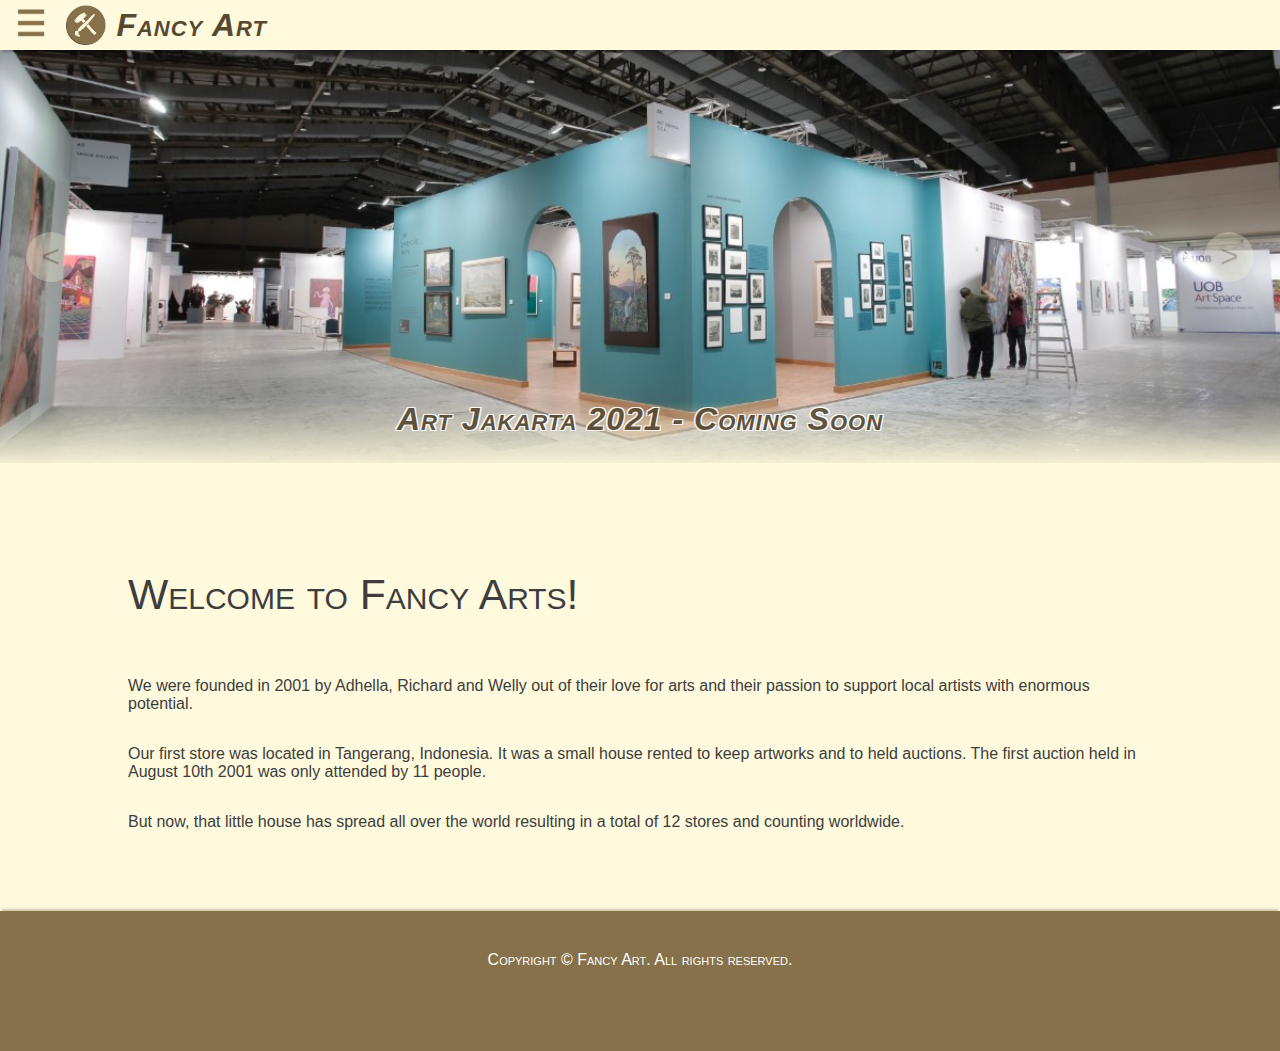
<file: index.html>
<!DOCTYPE html>
<html lang="en">

<head>
    <meta charset="UTF-8">
    <meta name="viewport" content="width=device-width, initial-scale=1.0">
    <link rel="icon" type="image/png" href="assets/logo.png">
    <title>Fancy Art</title>
</head>

<body>
    <div id="header" class="center">
        <div id="nav-dropdown" class="center">
            <a href="#">
                <img class="fill" src="assets/nav-btn.png" alt="navbar-toggle">
            </a>
            <div id="nav-menu">
                <a class="text-small" href="index.html">
                    Home
                </a>
                <a class="text-small" href="auction.html">
                    Auction
                </a>
                <a class="text-small" href="gallery.html">
                    Gallery
                </a>
                <a class="text-small" href="registration.html">
                    Registration
                </a>
                <a class="text-small" href="about.html">
                    About
                </a>
            </div>
        </div>
        <div id="title" class="center">
            <img id="logo" src="assets/logo.png" alt="logo">
            <p class="pagetitle text-medium">Fancy Art</p>
        </div>
    </div>

    <div id="contents" class="center">
        <div class="pad"></div>
        <div id="slider" class="center">
            <button id="slider-left" class="button overlay">&lt</button>
            <img id="slider-img" alt="banner">
            <button id="slider-right" class="button overlay">&gt</button>
            <div id="slider-counter" class="center overlay">
                <p id="counter-cur" class="text-small">0</p>
                <p class="text-small">/</p>
                <p id="counter-max" class="text-small">0</p>
            </div>
            <p id="slider-desc" class="stroke pagetitle text-medium">-</p>
        </div>
        
    </div>

    <div id="contents2">
        <p class= "text-big">Welcome to Fancy Arts!</p>
        <p class= "post text-mini">
            We were founded in 2001 by Adhella, Richard and Welly out of their love for arts and their passion to support local artists with enormous potential.
        </p>    
        <p class= "post text-mini">
            Our first store was located in Tangerang, Indonesia. It was a small house rented to keep artworks and to held auctions. The first auction held in August 10th 2001 was only attended by 11 people.
        </p>    
        <p class= "post text-mini">
            But now, that little house has spread all over the world resulting in a total of 12 stores and counting worldwide.
        </p>

    </div>

    <div id="footer">
        Copyright © Fancy Art. All rights reserved.
    </div>

    <link rel="stylesheet" type="text/css" href="styles/global.css">
    <link rel="stylesheet" type="text/css" href="styles/index.css">

    <script 
        src="https://ajax.googleapis.com/ajax/libs/jquery/3.5.1/jquery.min.js">
    </script>
    <script src="scripts/index.js"></script>
</body>

</html>
</file>
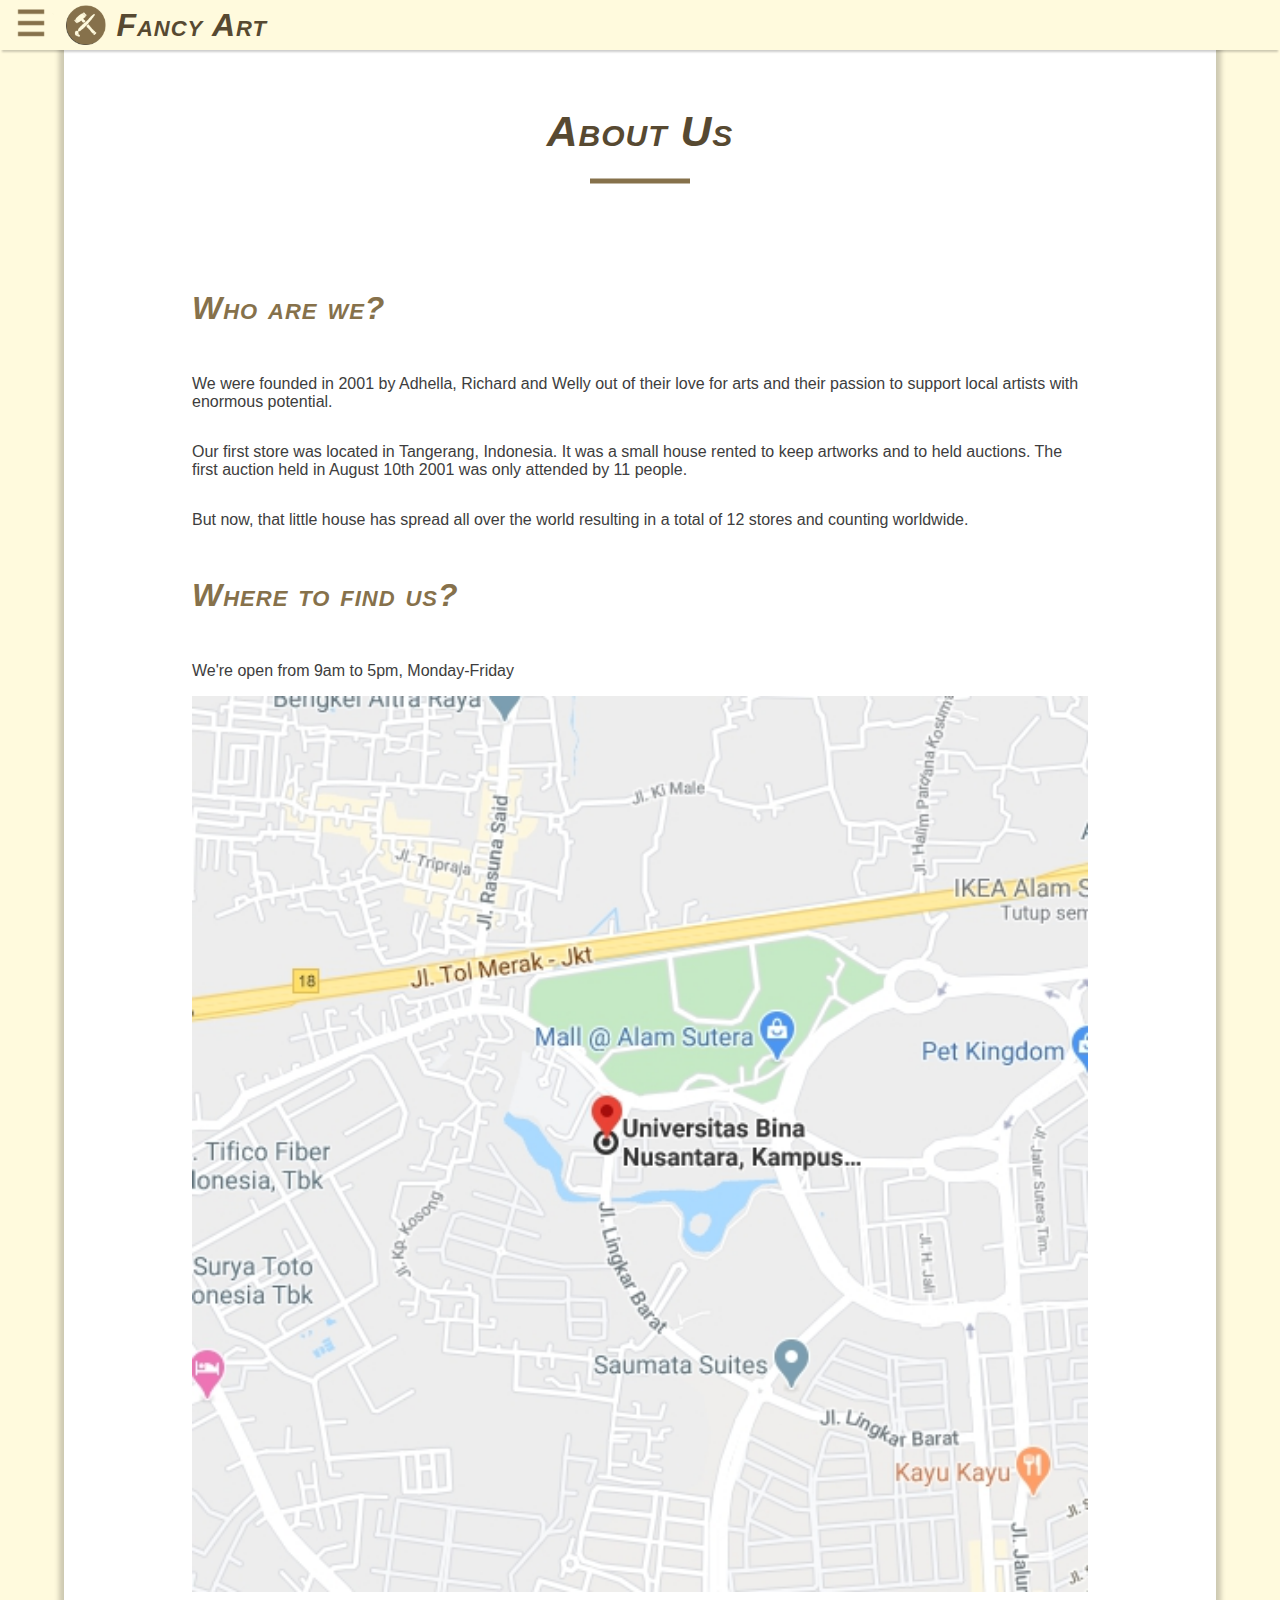
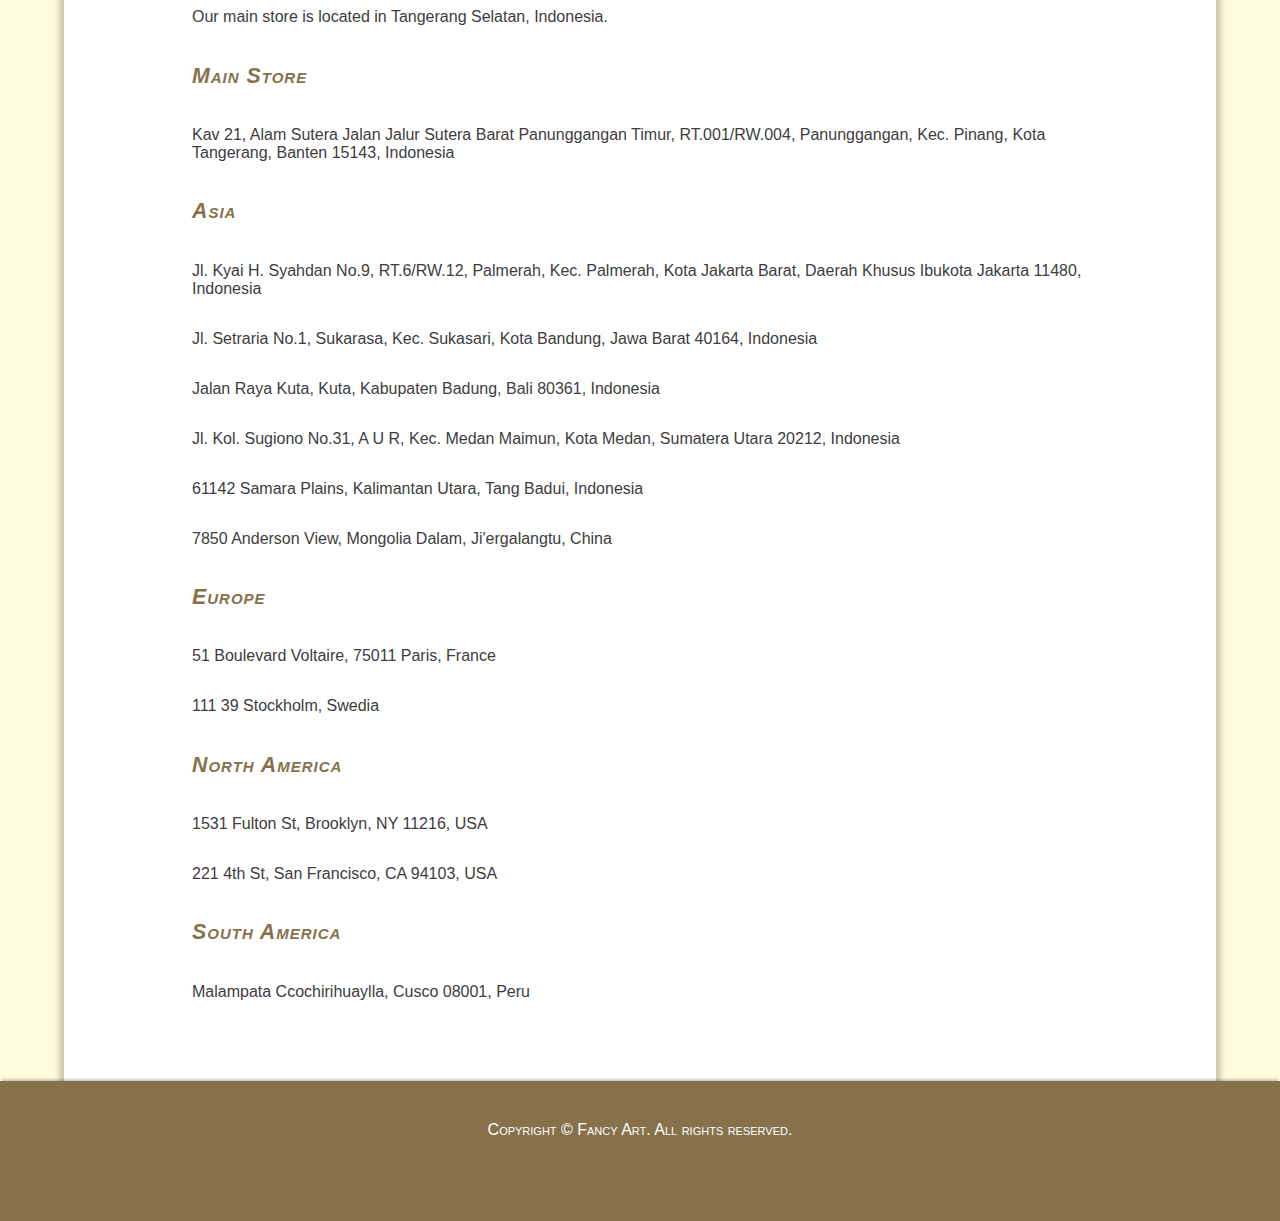
<file: about.html>
<!DOCTYPE html>
<html lang="en">

<head>
    <meta charset="UTF-8">
    <meta name="viewport" content="width=device-width, initial-scale=1.0">
    <link rel="icon" type="image/png" href="assets/logo.png">
    <title>Fancy Art</title>
</head>

<body>
    <div id="header" class="center">
        <div id="nav-dropdown" class="center">
            <a href="#">
                <img class="fill" src="assets/nav-btn.png" alt="navbar-toggle">
            </a>
            <div id="nav-menu">
                <a class="text-small" href="index.html">
                    Home
                </a>
                <a class="text-small" href="auction.html">
                    Auction
                </a>
                <a class="text-small" href="gallery.html">
                    Gallery
                </a>
                <a class="text-small" href="registration.html">
                    Registration
                </a>
                <a class="text-small" href="about.html">
                    About
                </a>
            </div>
        </div>
        <div id="title" class="center">
            <img id="logo" src="assets/logo.png" alt="logo">
            <p class="pagetitle text-medium">Fancy Art</p>
        </div>
    </div>

    <div id="contents3">
        <div id="pad"></div>
        <p class= "pagetitle text-big" >About Us<br><img src="assets/divider.png"></p>
        
        <p class="posttitle text-medium">Who are we?</p>
        <p class= "post text-mini">
            We were founded in 2001 by Adhella, Richard and Welly out of their love for arts and their passion to support local artists with enormous potential.
        </p>    
        <p class= "post text-mini">
            Our first store was located in Tangerang, Indonesia. It was a small house rented to keep artworks and to held auctions. The first auction held in August 10th 2001 was only attended by 11 people.
        </p>    
        <p class= "post text-mini">
            But now, that little house has spread all over the world resulting in a total of 12 stores and counting worldwide.
        </p>
        <p class="posttitle text-medium">Where to find us?</p>
        <p class= "post text-mini">We're open from 9am to 5pm, Monday-Friday</p>
        <img class="fit" src="assets/map.jpg">
        <p class= "post text-mini">Our main store is located in Tangerang Selatan, Indonesia. </p>
        <p class="posttitle text-small" >Main Store</p>
        <p class= "post text-mini"> 
            Kav 21, Alam Sutera Jalan Jalur Sutera Barat Panunggangan Timur, RT.001/RW.004, Panunggangan, Kec. Pinang, Kota Tangerang, Banten 15143, Indonesia
        </p>
        <p class="posttitle text-small" >Asia</p>
        <p class= "post text-mini"> Jl. Kyai H. Syahdan No.9, RT.6/RW.12, Palmerah, Kec. Palmerah, Kota Jakarta Barat, Daerah Khusus Ibukota Jakarta 11480, Indonesia</p>
        <p class= "post text-mini">Jl. Setraria No.1, Sukarasa, Kec. Sukasari, Kota Bandung, Jawa Barat 40164, Indonesia</p>
        <p class= "post text-mini">Jalan Raya Kuta, Kuta, Kabupaten Badung, Bali 80361, Indonesia</p>
        <p class= "post text-mini">Jl. Kol. Sugiono No.31, A U R, Kec. Medan Maimun, Kota Medan, Sumatera Utara 20212, Indonesia</p>
        <p class= "post text-mini">61142 Samara Plains, Kalimantan Utara, Tang Badui, Indonesia</p>
        <p class= "post text-mini">7850 Anderson View, Mongolia Dalam, Ji'ergalangtu, China</p>

        <p class="posttitle text-small" >Europe</p>
        <p class= "post text-mini"> 
            51 Boulevard Voltaire, 75011 Paris, France </p>
        <p class= "post text-mini">111 39 Stockholm, Swedia</p>
        <p class="posttitle text-small" >North America</p>
        <p class= "post text-mini"> 
            1531 Fulton St, Brooklyn, NY 11216, USA<br>
        </p>
        <p class= "post text-mini">221 4th St, San Francisco, CA 94103, USA</p>
        <p class="posttitle text-small" >South America</p>
        <p class= "post text-mini"> 
            Malampata Ccochirihuaylla, Cusco 08001, Peru
        </p>
    </div>

    <div id="footer">
        Copyright © Fancy Art. All rights reserved.
    </div>

    <link rel="stylesheet" type="text/css" href="styles/global.css">
</body>

</html>
</file>
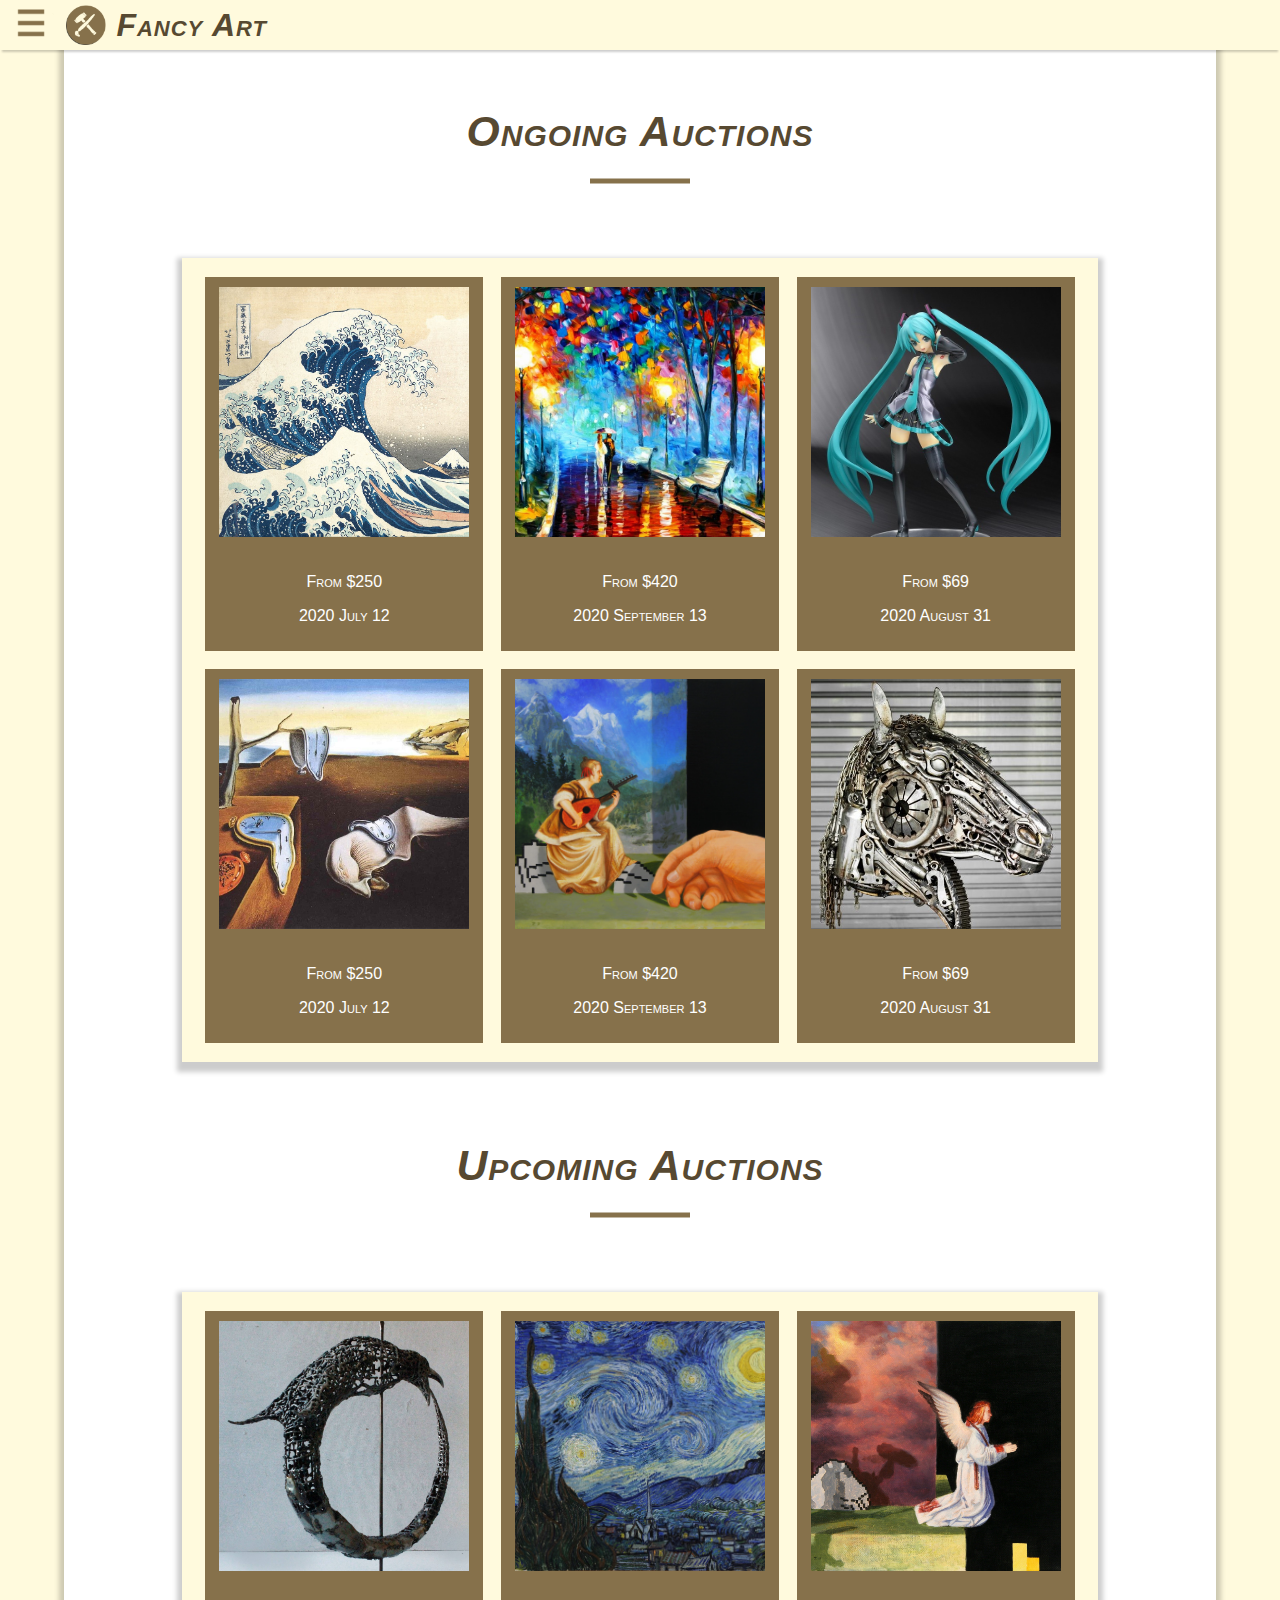
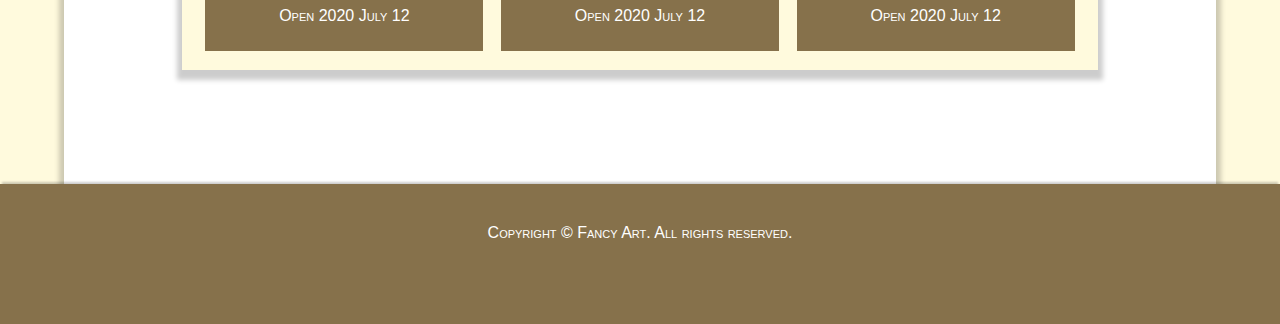
<file: auction.html>
<!DOCTYPE html>
<html lang="en">

<head>
    <meta charset="UTF-8">
    <meta name="viewport" content="width=device-width, initial-scale=1.0">
    <link rel="icon" type="image/png" href="assets/logo.png">
    <title>Fancy Art</title>
</head>

<body>
    <div id="header" class="center">
        <div id="nav-dropdown" class="center">
            <a href="#">
                <img class="fill" src="assets/nav-btn.png" alt="navbar-toggle">
            </a>
            <div id="nav-menu">
                <a class="text-small" href="index.html">
                    Home
                </a>
                <a class="text-small" href="auction.html">
                    Auction
                </a>
                <a class="text-small" href="gallery.html">
                    Gallery
                </a>
                <a class="text-small" href="registration.html">
                    Registration
                </a>
                <a class="text-small" href="about.html">
                    About
                </a>
            </div>
        </div>
        <div id="title" class="center">
            <img id="logo" src="assets/logo.png" alt="logo">
            <p class="pagetitle text-medium">Fancy Art</p>
        </div>
    </div>

    <div id="contents3" class="center">
        <!-- <div class="pad"></div> -->

        <p class="pagetitle text-big">Ongoing Auctions<br><img src="assets/divider.png"></p>
        <div id="ongoing" class="listing"></div>
        <br><br>
        <p class="pagetitle text-big">Upcoming Auctions<br><img src="assets/divider.png"></p>
        <div id="upcoming" class="listing"></div>

        <div class="pad"></div>
    </div>

    <div id="footer">
        Copyright © Fancy Art. All rights reserved.
    </div>

    <script src="scripts/auction.js"></script>

    <link rel="stylesheet" type="text/css" href="styles/global.css">
    <link rel="stylesheet" type="text/css" href="styles/listing.css">
</body>

</html>
</file>
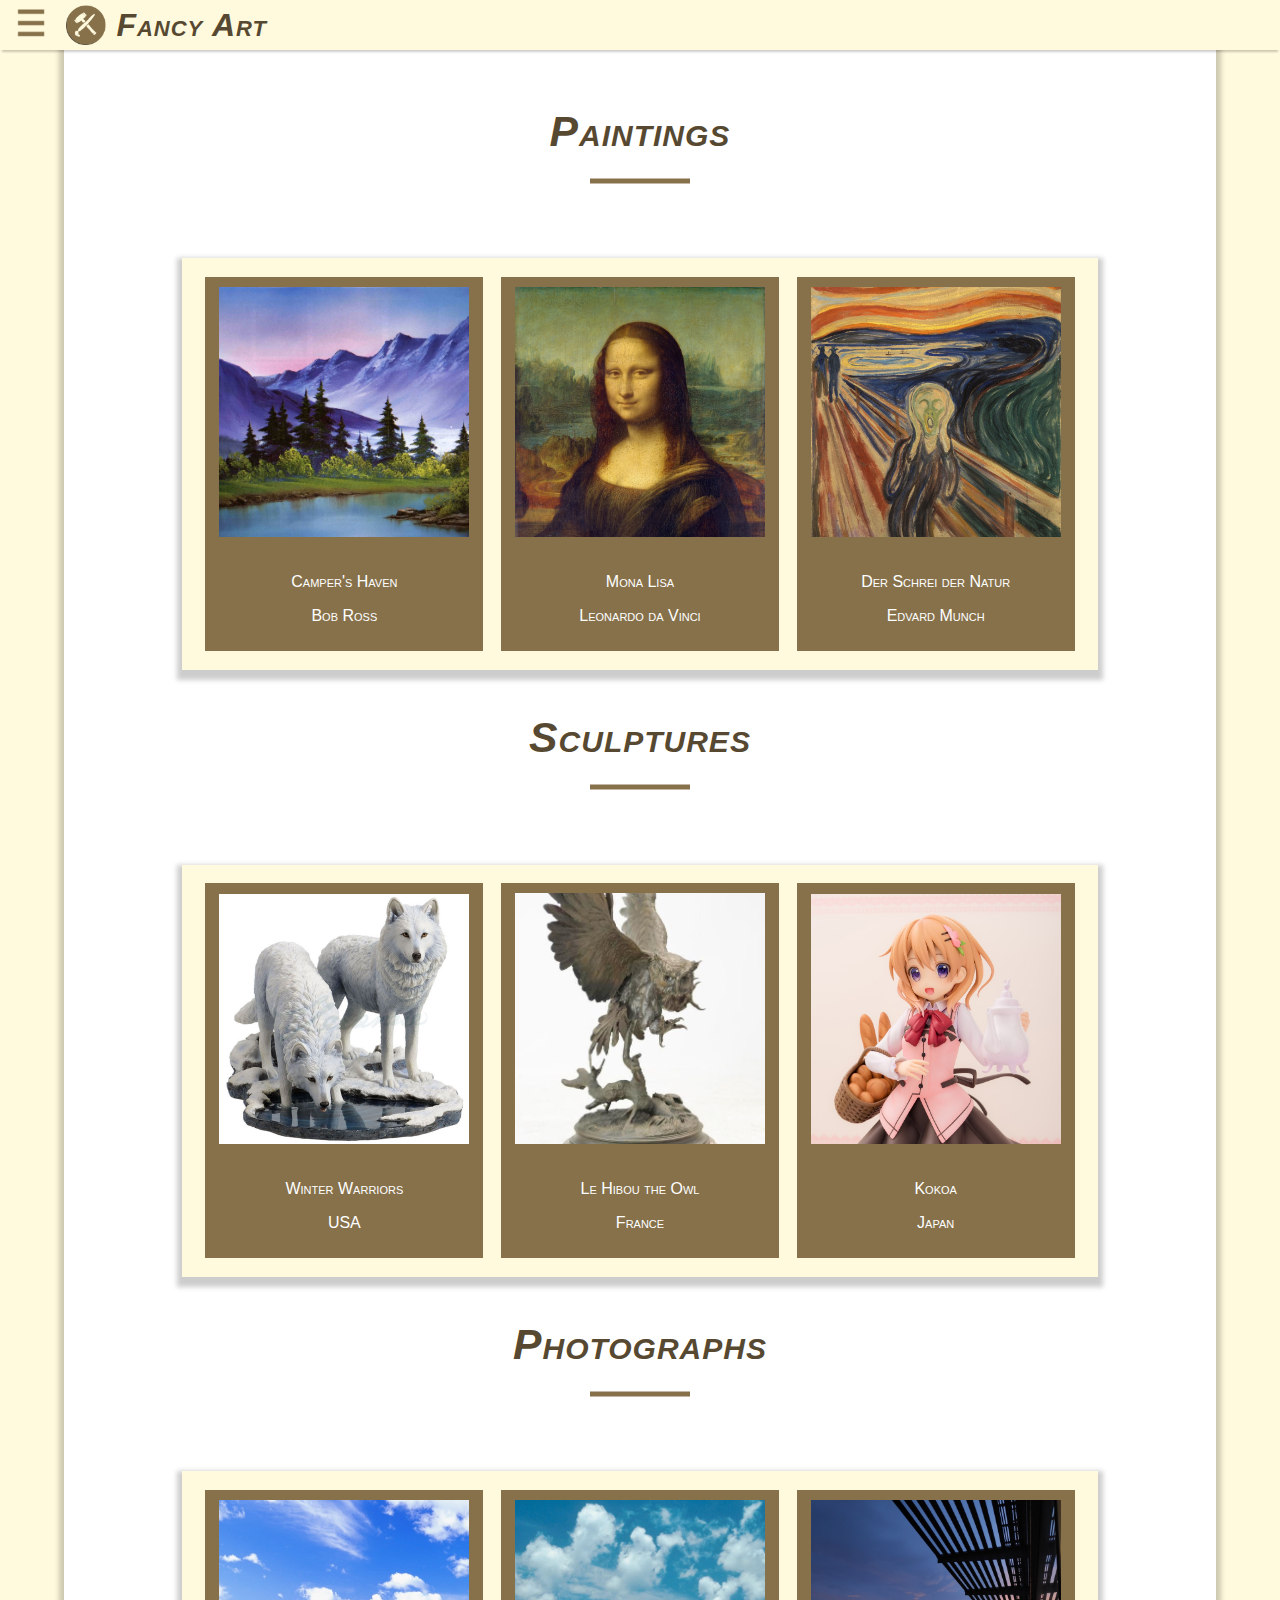
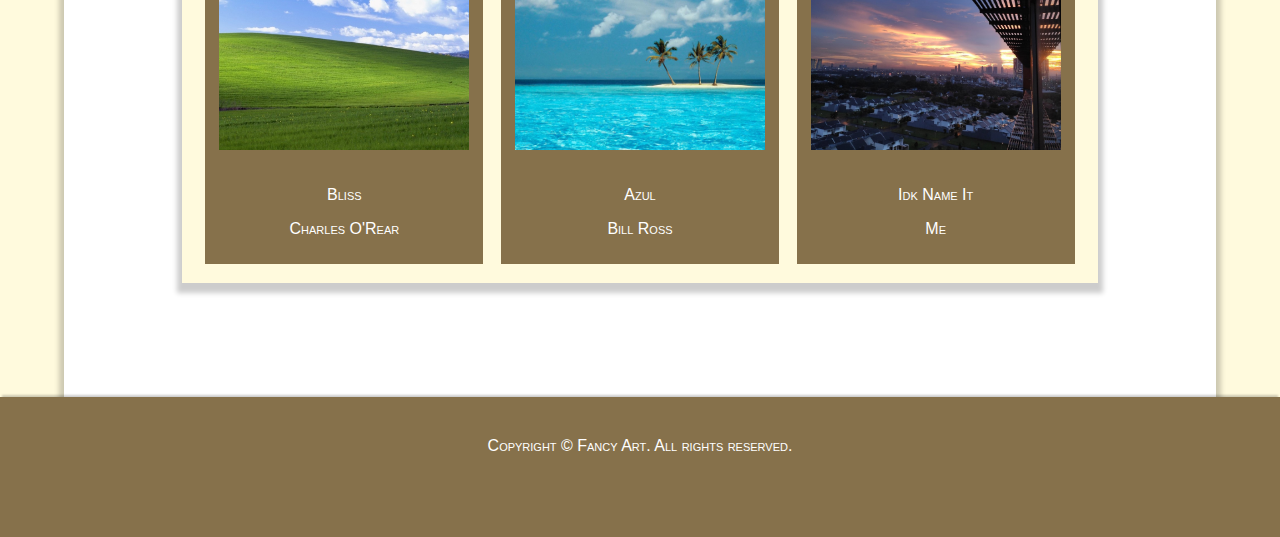
<file: gallery.html>
<!DOCTYPE html>
<html lang="en">

<head>
    <meta charset="UTF-8">
    <meta name="viewport" content="width=device-width, initial-scale=1.0">
    <link rel="icon" type="image/png" href="assets/logo.png">
    <title>Fancy Art</title>
</head>

<body>
    <div id="header" class="center">
        <div id="nav-dropdown" class="center">
            <a href="#">
                <img class="fill" src="assets/nav-btn.png" alt="navbar-toggle">
            </a>
            <div id="nav-menu">
                <a class="text-small" href="index.html">
                    Home
                </a>
                <a class="text-small" href="auction.html">
                    Auction
                </a>
                <a class="text-small" href="gallery.html">
                    Gallery
                </a>
                <a class="text-small" href="registration.html">
                    Registration
                </a>
                <a class="text-small" href="about.html">
                    About
                </a>
            </div>
        </div>
        <div id="title" class="center">
            <img id="logo" src="assets/logo.png" alt="logo">
            <p class="pagetitle text-medium">Fancy Art</p>
        </div>
    </div>

    <div id="contents3" class="center">
        <p class="pagetitle text-big">Paintings<br><img src="assets/divider.png"></p>
        <div id="paintings" class="listing"></div>

        <p class="pagetitle text-big">Sculptures<br><img src="assets/divider.png"></p>
        <div id="sculptures" class="listing"></div>

        <p class="pagetitle text-big">Photographs<br><img src="assets/divider.png"></p>
        <div id="photographs" class="listing"></div>

        <div class="pad"></div>
    </div>

    <div id="footer">
        Copyright © Fancy Art. All rights reserved.
    </div>

    <script src="scripts/gallery.js"></script>

    <link rel="stylesheet" type="text/css" href="styles/global.css">
    <link rel="stylesheet" type="text/css" href="styles/listing.css">
</body>

</html>
</file>
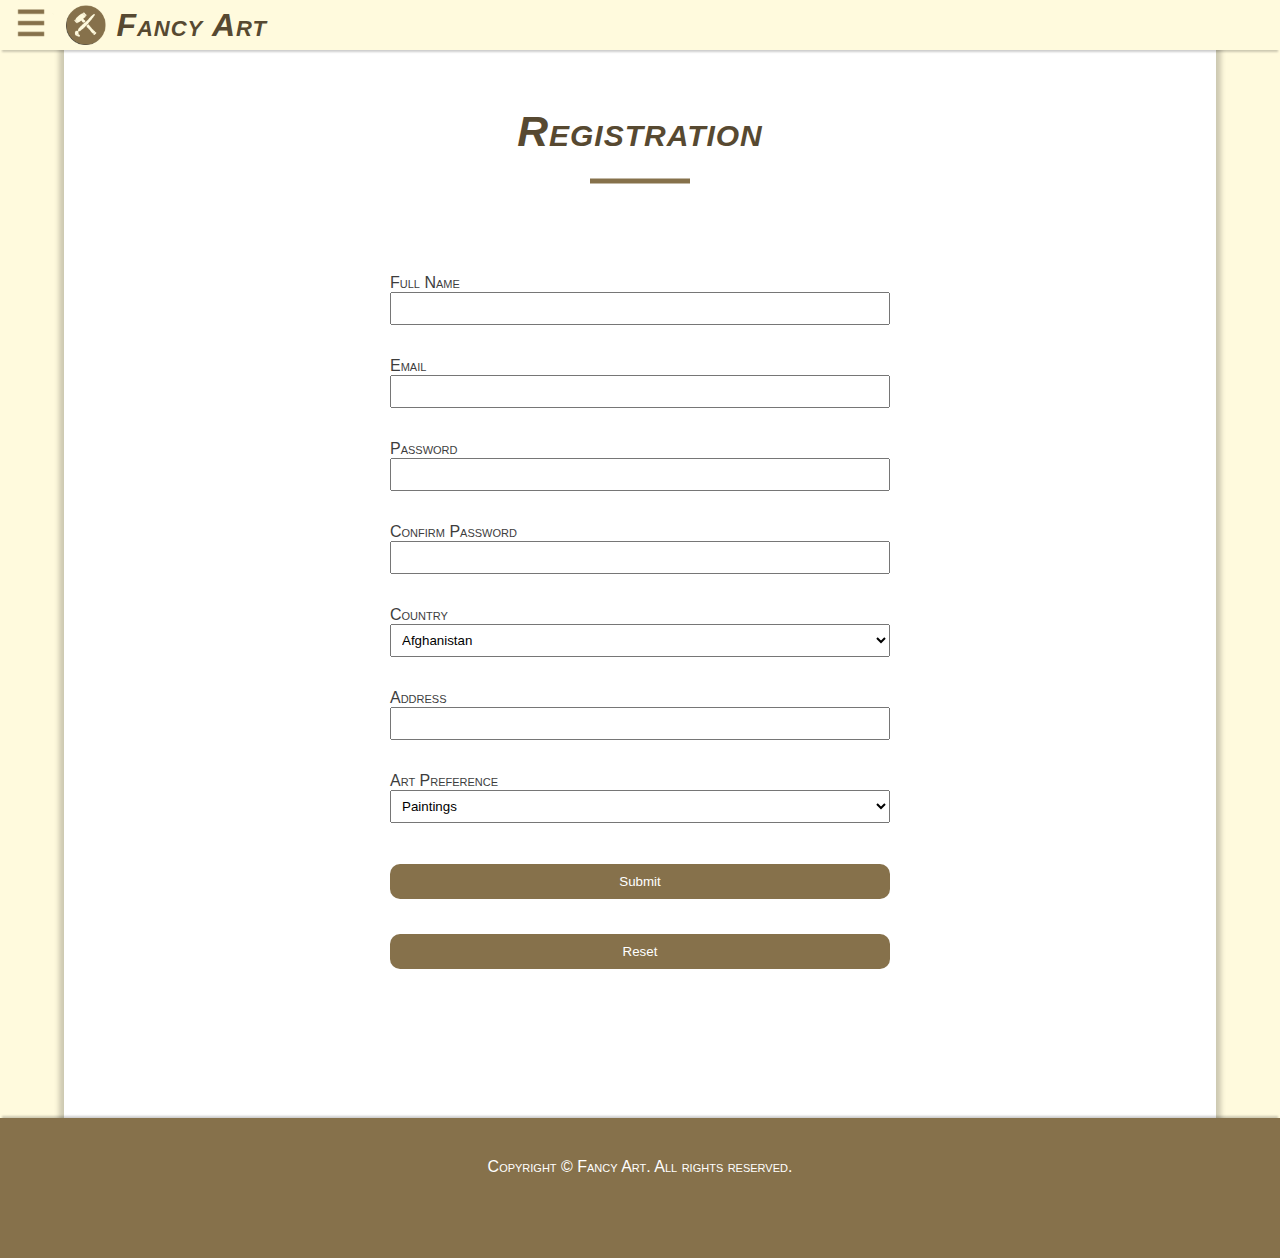
<file: registration.html>
<!DOCTYPE html>
<html lang="en">

<head>
    <meta charset="UTF-8">
    <meta name="viewport" content="width=device-width, initial-scale=1.0">
    <link rel="icon" type="image/png" href="assets/logo.png">
    <title>Fancy Art</title>
</head>

<body>
    <div id="header" class="center">
        <div id="nav-dropdown" class="center">
            <a href="#">
                <img class="fill" src="assets/nav-btn.png" alt="navbar-toggle">
            </a>
            <div id="nav-menu">
                <a class="text-small" href="index.html">
                    Home
                </a>
                <a class="text-small" href="auction.html">
                    Auction
                </a>
                <a class="text-small" href="gallery.html">
                    Gallery
                </a>
                <a class="text-small" href="registration.html">
                    Registration
                </a>
                <a class="text-small" href="about.html">
                    About
                </a>
            </div>
        </div>
        <div id="title" class="center">
            <img id="logo" src="assets/logo.png" alt="logo">
            <p class="pagetitle text-medium">Fancy Art</p>
        </div>
    </div>

    <div id="contents3" class="center">
        <p class="pagetitle text-big">Registration<br><img src="assets/divider.png"></p>
        <form id="form" onsubmit="return validateForm()">
            <p class="text-mini">
                Full Name
                <input type="text" class="entry" name="name">
            </p>
            <p class="text-mini">
                Email
                <input type="text" class="entry" name="email">
            </p>
            <p class="text-mini">
                Password
                <input type="password" class="entry" name="password">
            </p>
            <p class="text-mini">
                Confirm Password
                <input type="password" class="entry" name="confirmPw">
            </p>
            <p class="text-mini">
                Country
                <select class="entry" name="country">
                    <option value="AF">Afghanistan</option>
                    <option value="AX">Åland Islands</option>
                    <option value="AL">Albania</option>
                    <option value="DZ">Algeria</option>
                    <option value="AS">American Samoa</option>
                    <option value="AD">Andorra</option>
                    <option value="AO">Angola</option>
                    <option value="AI">Anguilla</option>
                    <option value="AQ">Antarctica</option>
                    <option value="AG">Antigua and Barbuda</option>
                    <option value="AR">Argentina</option>
                    <option value="AM">Armenia</option>
                    <option value="AW">Aruba</option>
                    <option value="AU">Australia</option>
                    <option value="AT">Austria</option>
                    <option value="AZ">Azerbaijan</option>
                    <option value="BS">Bahamas</option>
                    <option value="BH">Bahrain</option>
                    <option value="BD">Bangladesh</option>
                    <option value="BB">Barbados</option>
                    <option value="BY">Belarus</option>
                    <option value="BE">Belgium</option>
                    <option value="BZ">Belize</option>
                    <option value="BJ">Benin</option>
                    <option value="BM">Bermuda</option>
                    <option value="BT">Bhutan</option>
                    <option value="BO">Bolivia, Plurinational State of</option>
                    <option value="BQ">Bonaire, Sint Eustatius and Saba</option>
                    <option value="BA">Bosnia and Herzegovina</option>
                    <option value="BW">Botswana</option>
                    <option value="BV">Bouvet Island</option>
                    <option value="BR">Brazil</option>
                    <option value="IO">British Indian Ocean Territory</option>
                    <option value="BN">Brunei Darussalam</option>
                    <option value="BG">Bulgaria</option>
                    <option value="BF">Burkina Faso</option>
                    <option value="BI">Burundi</option>
                    <option value="KH">Cambodia</option>
                    <option value="CM">Cameroon</option>
                    <option value="CA">Canada</option>
                    <option value="CV">Cape Verde</option>
                    <option value="KY">Cayman Islands</option>
                    <option value="CF">Central African Republic</option>
                    <option value="TD">Chad</option>
                    <option value="CL">Chile</option>
                    <option value="CN">China</option>
                    <option value="CX">Christmas Island</option>
                    <option value="CC">Cocos (Keeling) Islands</option>
                    <option value="CO">Colombia</option>
                    <option value="KM">Comoros</option>
                    <option value="CG">Congo</option>
                    <option value="CD">Congo, the Democratic Republic of the</option>
                    <option value="CK">Cook Islands</option>
                    <option value="CR">Costa Rica</option>
                    <option value="CI">Côte d'Ivoire</option>
                    <option value="HR">Croatia</option>
                    <option value="CU">Cuba</option>
                    <option value="CW">Curaçao</option>
                    <option value="CY">Cyprus</option>
                    <option value="CZ">Czech Republic</option>
                    <option value="DK">Denmark</option>
                    <option value="DJ">Djibouti</option>
                    <option value="DM">Dominica</option>
                    <option value="DO">Dominican Republic</option>
                    <option value="EC">Ecuador</option>
                    <option value="EG">Egypt</option>
                    <option value="SV">El Salvador</option>
                    <option value="GQ">Equatorial Guinea</option>
                    <option value="ER">Eritrea</option>
                    <option value="EE">Estonia</option>
                    <option value="ET">Ethiopia</option>
                    <option value="FK">Falkland Islands (Malvinas)</option>
                    <option value="FO">Faroe Islands</option>
                    <option value="FJ">Fiji</option>
                    <option value="FI">Finland</option>
                    <option value="FR">France</option>
                    <option value="GF">French Guiana</option>
                    <option value="PF">French Polynesia</option>
                    <option value="TF">French Southern Territories</option>
                    <option value="GA">Gabon</option>
                    <option value="GM">Gambia</option>
                    <option value="GE">Georgia</option>
                    <option value="DE">Germany</option>
                    <option value="GH">Ghana</option>
                    <option value="GI">Gibraltar</option>
                    <option value="GR">Greece</option>
                    <option value="GL">Greenland</option>
                    <option value="GD">Grenada</option>
                    <option value="GP">Guadeloupe</option>
                    <option value="GU">Guam</option>
                    <option value="GT">Guatemala</option>
                    <option value="GG">Guernsey</option>
                    <option value="GN">Guinea</option>
                    <option value="GW">Guinea-Bissau</option>
                    <option value="GY">Guyana</option>
                    <option value="HT">Haiti</option>
                    <option value="HM">Heard Island and McDonald Islands</option>
                    <option value="VA">Holy See (Vatican City State)</option>
                    <option value="HN">Honduras</option>
                    <option value="HK">Hong Kong</option>
                    <option value="HU">Hungary</option>
                    <option value="IS">Iceland</option>
                    <option value="IN">India</option>
                    <option value="ID">Indonesia</option>
                    <option value="IR">Iran, Islamic Republic of</option>
                    <option value="IQ">Iraq</option>
                    <option value="IE">Ireland</option>
                    <option value="IM">Isle of Man</option>
                    <option value="IL">Israel</option>
                    <option value="IT">Italy</option>
                    <option value="JM">Jamaica</option>
                    <option value="JP">Japan</option>
                    <option value="JE">Jersey</option>
                    <option value="JO">Jordan</option>
                    <option value="KZ">Kazakhstan</option>
                    <option value="KE">Kenya</option>
                    <option value="KI">Kiribati</option>
                    <option value="KP">Korea, Democratic People's Republic of</option>
                    <option value="KR">Korea, Republic of</option>
                    <option value="KW">Kuwait</option>
                    <option value="KG">Kyrgyzstan</option>
                    <option value="LA">Lao People's Democratic Republic</option>
                    <option value="LV">Latvia</option>
                    <option value="LB">Lebanon</option>
                    <option value="LS">Lesotho</option>
                    <option value="LR">Liberia</option>
                    <option value="LY">Libya</option>
                    <option value="LI">Liechtenstein</option>
                    <option value="LT">Lithuania</option>
                    <option value="LU">Luxembourg</option>
                    <option value="MO">Macao</option>
                    <option value="MK">Macedonia, the former Yugoslav Republic of</option>
                    <option value="MG">Madagascar</option>
                    <option value="MW">Malawi</option>
                    <option value="MY">Malaysia</option>
                    <option value="MV">Maldives</option>
                    <option value="ML">Mali</option>
                    <option value="MT">Malta</option>
                    <option value="MH">Marshall Islands</option>
                    <option value="MQ">Martinique</option>
                    <option value="MR">Mauritania</option>
                    <option value="MU">Mauritius</option>
                    <option value="YT">Mayotte</option>
                    <option value="MX">Mexico</option>
                    <option value="FM">Micronesia, Federated States of</option>
                    <option value="MD">Moldova, Republic of</option>
                    <option value="MC">Monaco</option>
                    <option value="MN">Mongolia</option>
                    <option value="ME">Montenegro</option>
                    <option value="MS">Montserrat</option>
                    <option value="MA">Morocco</option>
                    <option value="MZ">Mozambique</option>
                    <option value="MM">Myanmar</option>
                    <option value="NA">Namibia</option>
                    <option value="NR">Nauru</option>
                    <option value="NP">Nepal</option>
                    <option value="NL">Netherlands</option>
                    <option value="NC">New Caledonia</option>
                    <option value="NZ">New Zealand</option>
                    <option value="NI">Nicaragua</option>
                    <option value="NE">Niger</option>
                    <option value="NG">Nigeria</option>
                    <option value="NU">Niue</option>
                    <option value="NF">Norfolk Island</option>
                    <option value="MP">Northern Mariana Islands</option>
                    <option value="NO">Norway</option>
                    <option value="OM">Oman</option>
                    <option value="PK">Pakistan</option>
                    <option value="PW">Palau</option>
                    <option value="PS">Palestinian Territory, Occupied</option>
                    <option value="PA">Panama</option>
                    <option value="PG">Papua New Guinea</option>
                    <option value="PY">Paraguay</option>
                    <option value="PE">Peru</option>
                    <option value="PH">Philippines</option>
                    <option value="PN">Pitcairn</option>
                    <option value="PL">Poland</option>
                    <option value="PT">Portugal</option>
                    <option value="PR">Puerto Rico</option>
                    <option value="QA">Qatar</option>
                    <option value="RE">Réunion</option>
                    <option value="RO">Romania</option>
                    <option value="RU">Russian Federation</option>
                    <option value="RW">Rwanda</option>
                    <option value="BL">Saint Barthélemy</option>
                    <option value="SH">Saint Helena, Ascension and Tristan da Cunha</option>
                    <option value="KN">Saint Kitts and Nevis</option>
                    <option value="LC">Saint Lucia</option>
                    <option value="MF">Saint Martin (French part)</option>
                    <option value="PM">Saint Pierre and Miquelon</option>
                    <option value="VC">Saint Vincent and the Grenadines</option>
                    <option value="WS">Samoa</option>
                    <option value="SM">San Marino</option>
                    <option value="ST">Sao Tome and Principe</option>
                    <option value="SA">Saudi Arabia</option>
                    <option value="SN">Senegal</option>
                    <option value="RS">Serbia</option>
                    <option value="SC">Seychelles</option>
                    <option value="SL">Sierra Leone</option>
                    <option value="SG">Singapore</option>
                    <option value="SX">Sint Maarten (Dutch part)</option>
                    <option value="SK">Slovakia</option>
                    <option value="SI">Slovenia</option>
                    <option value="SB">Solomon Islands</option>
                    <option value="SO">Somalia</option>
                    <option value="ZA">South Africa</option>
                    <option value="GS">South Georgia and the South Sandwich Islands</option>
                    <option value="SS">South Sudan</option>
                    <option value="ES">Spain</option>
                    <option value="LK">Sri Lanka</option>
                    <option value="SD">Sudan</option>
                    <option value="SR">Suriname</option>
                    <option value="SJ">Svalbard and Jan Mayen</option>
                    <option value="SZ">Swaziland</option>
                    <option value="SE">Sweden</option>
                    <option value="CH">Switzerland</option>
                    <option value="SY">Syrian Arab Republic</option>
                    <option value="TW">Taiwan, Province of China</option>
                    <option value="TJ">Tajikistan</option>
                    <option value="TZ">Tanzania, United Republic of</option>
                    <option value="TH">Thailand</option>
                    <option value="TL">Timor-Leste</option>
                    <option value="TG">Togo</option>
                    <option value="TK">Tokelau</option>
                    <option value="TO">Tonga</option>
                    <option value="TT">Trinidad and Tobago</option>
                    <option value="TN">Tunisia</option>
                    <option value="TR">Turkey</option>
                    <option value="TM">Turkmenistan</option>
                    <option value="TC">Turks and Caicos Islands</option>
                    <option value="TV">Tuvalu</option>
                    <option value="UG">Uganda</option>
                    <option value="UA">Ukraine</option>
                    <option value="AE">United Arab Emirates</option>
                    <option value="GB">United Kingdom</option>
                    <option value="US">United States</option>
                    <option value="UM">United States Minor Outlying Islands</option>
                    <option value="UY">Uruguay</option>
                    <option value="UZ">Uzbekistan</option>
                    <option value="VU">Vanuatu</option>
                    <option value="VE">Venezuela, Bolivarian Republic of</option>
                    <option value="VN">Viet Nam</option>
                    <option value="VG">Virgin Islands, British</option>
                    <option value="VI">Virgin Islands, U.S.</option>
                    <option value="WF">Wallis and Futuna</option>
                    <option value="EH">Western Sahara</option>
                    <option value="YE">Yemen</option>
                    <option value="ZM">Zambia</option>
                    <option value="ZW">Zimbabwe</option>
                </select>
            </p>
            <p class="text-mini">
                Address
                <input type="text" class="entry" name="address">
            </p>
            <p class="text-mini">
                Art Preference
                <select class="entry" name="art">
                    <option value="0">Paintings</option>
                    <option value="1">Sculptures</option>
                    <option value="2">Photographs</option>
                </select>
            </p>
            <div class="button-wrapper">
                <input type="submit" class="button" value="Submit">
                <input type="reset" class="button">
            </div>
        </form>

        <div class="pad"></div>
    </div>

    <div id="footer">
        Copyright © Fancy Art. All rights reserved.
    </div>

    <script src="scripts/registration.js"></script>

    <link rel="stylesheet" type="text/css" href="styles/global.css">
    <link rel="stylesheet" type="text/css" href="styles/registration.css">
</body>

</html>
</file>
<file: styles/global.css>
body {
    margin: 0;
    padding: 0;

    /* font-family: Haettenschweiler, 'Arial Narrow Bold', sans-serif; */
    /* font-weight: bold; */
    font-variant: small-caps;
    font-family: Arial, Helvetica, sans-serif;
    background-color: #fffadd;
    color: #86714b;
}

.center {
    display: flex;
    align-items: center;
}

.fill {
    width: 100%;
    height: 100%;
}

.text-big {
    font-size: 32pt;
}

.text-medium {
    font-size: 24pt;
}

.text-small {
    font-size: 16pt;
}

.text-mini {
    font-size: 12pt;
}


.pagetitle {
    color: #574931;
    font-style: italic;
    font-weight: bold;
    letter-spacing: 1px;
    text-align: center;
}

.posttitle {
    color: #86714b;
    font-style: italic;
    font-weight: bold;
    letter-spacing: 1px;
}

.post{
    font-variant: normal;
}

@media screen and (max-width: 800px){
    .text-big {
        font-size: 24pt;
    }

    .text-medium {
        font-size: 16pt;
    }

    .text-small {
        font-size: 12pt;
    }

    .text-mini {
        font-size: 10pt;
    }
}


.stroke {
    text-shadow: -1pt -1pt 0 white,
                 -1pt  1pt 0 white,
                  1pt -1pt 0 white,
                  1pt  1pt 0 white;
}

#header {
    flex-flow: row;
    width: 99%;
    height: 50px;
    padding: 0 0.5%;
    background-color: #FFFADD;
    box-shadow: 0 4px 2px -2px rgba(0,0,0,.2);
    position: absolute;
    z-index: 69;
}

#nav-dropdown {
    position: relative;
    width: 50px;
    height: 100%;
    background-color: #FFFADD;
}

#nav-menu {
    display: none;
    flex-flow: column;
    position: absolute;
    top: 50px;
    border-style: solid;
    border-width: 5px;
}

#nav-menu a {
    padding: 10px;
    border-style: solid;
    border-width: 1px;
    text-decoration: none;
    background-color: #86714b;
    color: white;
}

#nav-menu a:hover {
    background-color:#574931;
}

#nav-dropdown:hover #nav-menu {
    display: flex;
    z-index: 69;
}

#title {
    background-color: #FFFADD;
    flex: 1;
    height: 100%;
}

#logo {
    padding: 10px;
    width: 40px;
    height: 40px;
}

#contents {
    display: flex;
    flex-flow: column;
    background-color: #FFFADD;
    z-index: 0;
    color: #3d3d3d;
}

#contents2 {
    display: flex;
    flex-flow: column;
    background-color: #FFFADD;
    z-index: 0;
    color: #3d3d3d;
    padding: 5% 10%;
}


#contents3 {
    display: flex;
    flex-flow: column;
    z-index: 0;
    color: #3d3d3d;
    padding: 5% 10%;
    width: 70%;
    background-color: white;
    margin:0 5%;
    box-shadow: 0 5px 5px 5px rgba(0,0,0,.2);
}

#contents3 .text-medium{
    color: #86714b;
}


#footer {
    background-color: #86714b;
    color: white;
    width: 100%;
    height: 100px;
    position: relative;
    padding: 40px 0px 0px 0px;
    box-shadow: 0 -4px 2px -2px rgba(0,0,0,.2);
    text-align: center
}

.pad{
    height: 50px;
}

.fit {
    max-width: 100%;
    object-fit: contain;
}
</file>
<file: styles/index.css>
#slider {
    position: relative;
    display: flex;
    flex-flow: row;
    width: 100%;
}

.overlay {
    opacity: 0.3;
}

.button {
    border: none;
    background-color: #fffadd;
    border-radius: 100px;
    width: 50px;
    height: 50px;
    color: #86714b;
    font-size: 24pt;
}

.button:hover{
    opacity: 1;
}

#slider-img {
    flex: 1;
    width: 100%;
}

#slider-left {
    position: absolute;
    left: 2%;
}

#slider-right {
    position: absolute;
    right: 2%;
}

#slider-counter {
    position: absolute;
    left: 49.25%;
    top: 1%;
}


#slider-desc {
    bottom: 0px;
    margin: 0;
    position: absolute;
    width: 100%;
    height: 15%;
    text-align: center;
    background-image: linear-gradient(transparent, #fffadd);
    opacity: 0.9;
}
</file>
<file: styles/listing.css>
.listing {
    display: flex;
    flex-flow: row wrap;
    width: 100%;
    padding: 10px;
    background-color: #fffadd;
    /* border-style: solid;
    border-width: 1px; */
    justify-content: center;
    box-shadow: 0 5px 5px 5px rgba(0,0,0,.2);
}

.listing-item {
    display: flex;
    flex-flow: column;
    width: 31%;
    margin: 1%;
    background-color: #86714b;
    text-align: center;
    align-items: center;
    justify-content: center;
}

.listing-img {
    margin: 10px;
    max-width: 90%;
    max-height: 90%;
    /* border-style: solid;
    border-width: 1px; */
}

.listing-desc {
    margin: 10px;
    color: white;
}

@media screen and (max-width: 800px){
    .listing {
        width: 80%;
    }

    .listing-item {
        width: 48%;
        margin: 1%;
    }
}
</file>
<file: styles/registration.css>
#form {
    width: 500px;
    display: flex;
    flex-flow: column;
}

.entry {
    width: 100%;
    padding: 7px;
    box-sizing: border-box;
}

.button-wrapper {
    margin-top: 25px;
    display: flex;
    flex-flow: column;
}

.button {
    margin-bottom: 35px;
    width: 100%;
    height: 35px;
    border-radius: 10px;
    border-width: 0px;
    color: white;
    background-color: #86714b;
}

@media screen and (max-width: 800px) {
    #form {
        width: 62.5%;
    }

    .listing-item {
        width: 48%;
        margin: 1%;
    }
}
</file>
